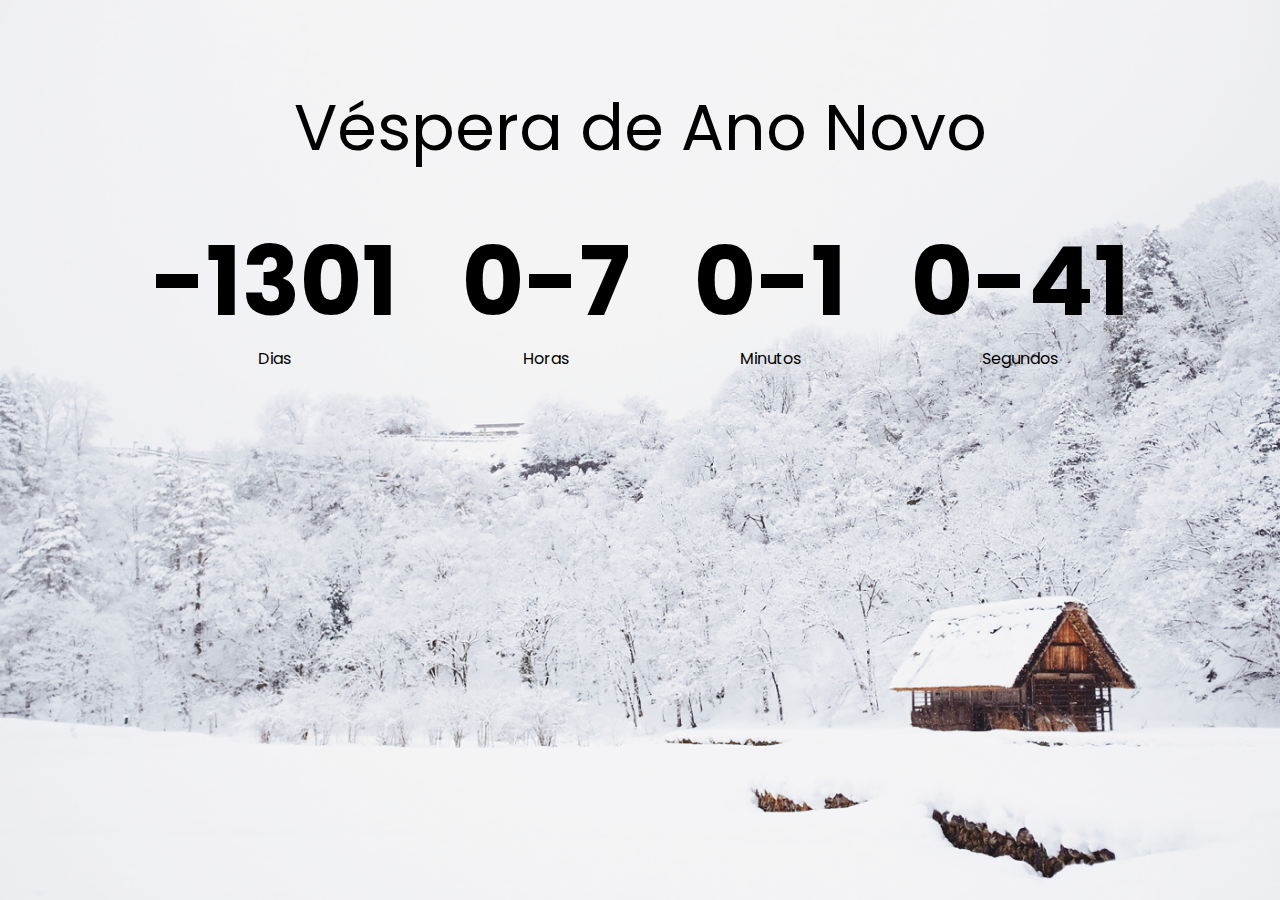
<file: countdown-timer/index.html>
<!DOCTYPE html>
<html lang="pt-br">
<head>
    <meta charset="UTF-8">
    <meta name="viewport" content="width=device-width, initial-scale=1.0">
    <title>Temporizador de contagem regressiva</title>
    <link rel="stylesheet" href="style.css">
    <script src="script.js" defer></script>
</head>
<body>

    <h1>Véspera de Ano Novo</h1>

    <div class="countdown-container">

        <div class="countdown-el days-c">
            <p class="big-text" id="days"> 0 </p>
            <span>Dias</span>
        </div>


        <div class="countdown-el hours-c">
            <p class="big-text" id="hours"> 0 </p>
            <span>Horas</span>
        </div>


        <div class="countdown-el mins-c">
            <p class="big-text" id="mins"> 0 </p>
            <span>Minutos</span>
        </div>


        <div class="countdown-el seconds-c">
            <p class="big-text" id="seconds"> 0 </p>
            <span>Segundos</span>
        </div>

    </div>

</body>
</html>
</file>
<file: countdown-timer/style.css>
@import url('https://fonts.googleapis.com/css2?family=Poppins:wght@200;400&display=swap');

* {
    box-sizing: border-box;
}

body {
    background-image: url("./snow.jpg");
    background-size: cover;
    background-position: center center;
    display: flex;
    flex-direction: column;
    align-items: center;
    min-height: 100vh;
    font-family: "Poppins", sans-serif;
    margin: 0;
}

h1 {
    font-weight: normal;
    font-size: 4rem;
    margin-top: 5rem;
}

.countdown-container {
    display: flex;
    flex-wrap: wrap;
    justify-content: center;
}

.big-text {
    font-weight: bold;
    font-size: 6rem;
    line-height: 1;
    margin: 1rem 2rem;
}

.countdown-el {
    text-align: center;

}

countdown-el span {
    font-size: 1.3rem;
}
</file>
